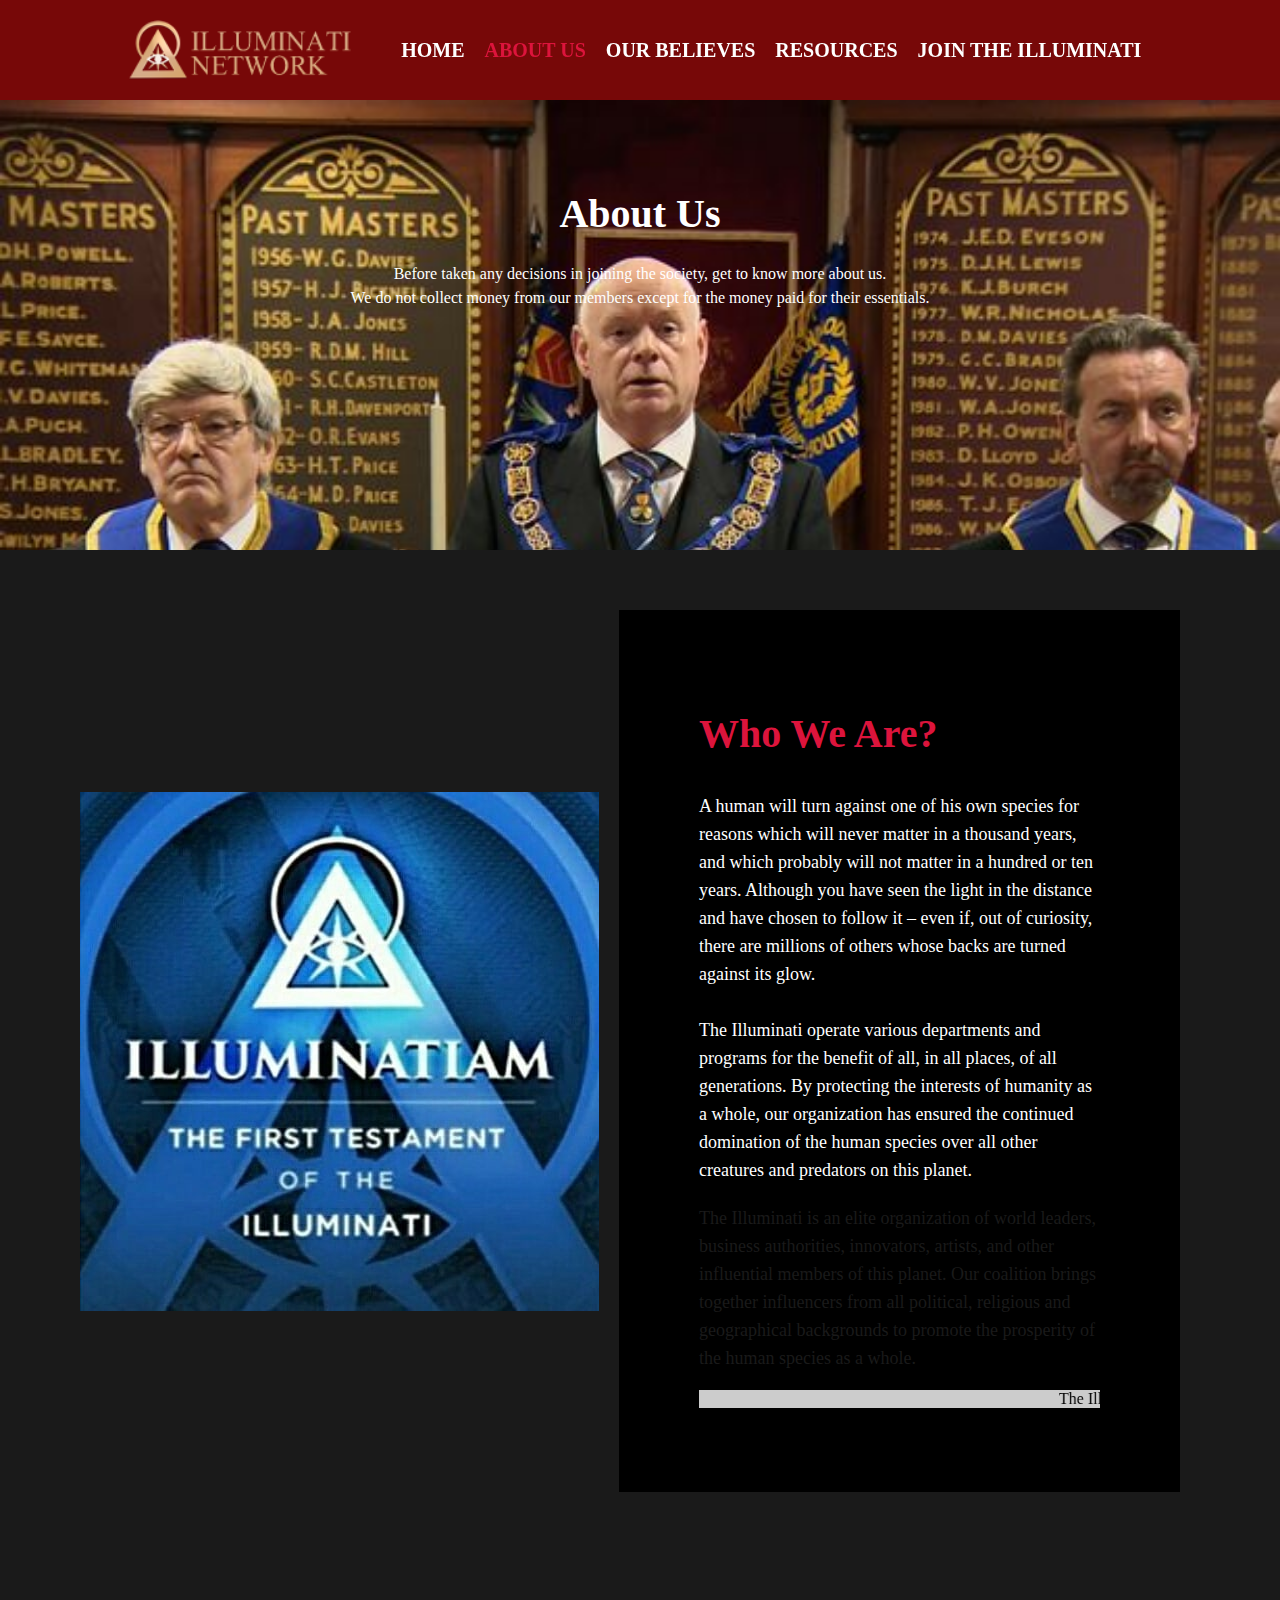
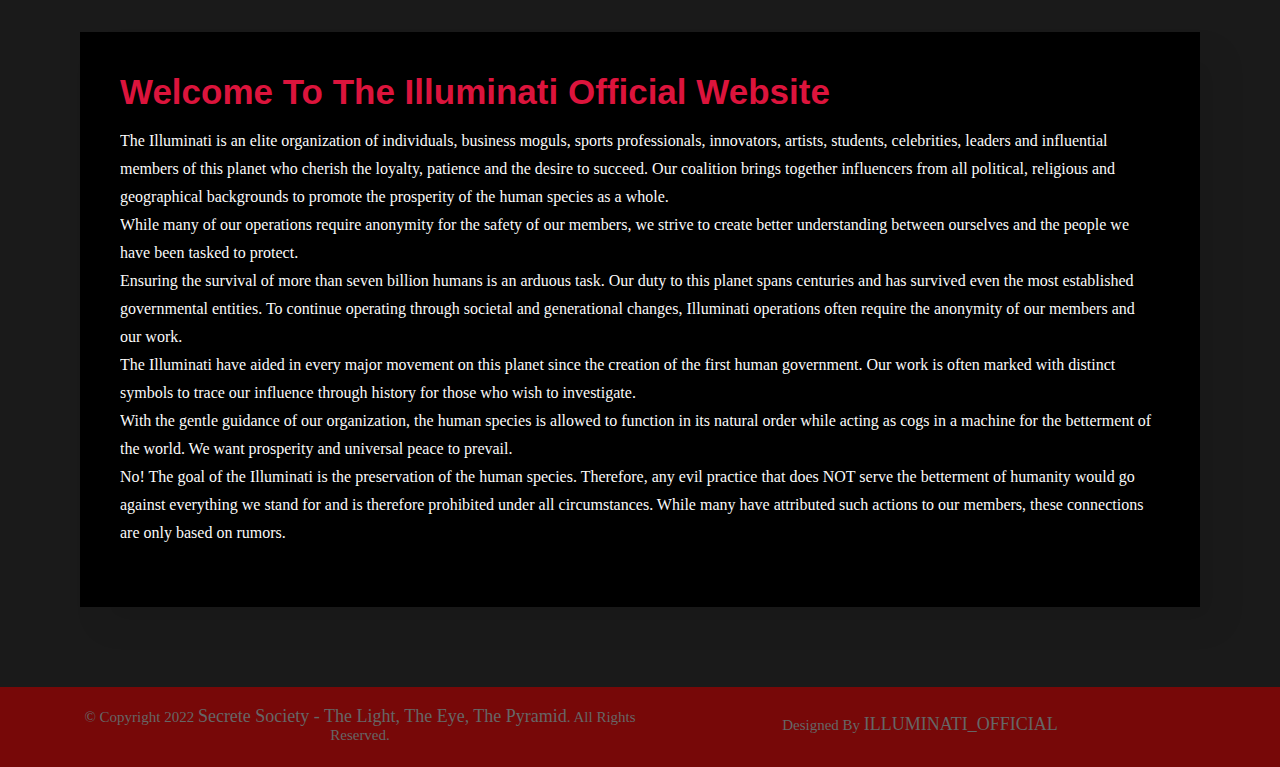
<file: about.html>
<!DOCTYPE html>
<html lang="en">
<head>
  <meta charset="UTF-8">
  <meta http-equiv="X-UA-Compatible" content="IE=edge">
  <meta name="viewport" content="width=device-width, initial-scale=1.0">
  <title>Illuminati</title>
  <link rel="stylesheet" href="https://cdnjs.cloudflare.com/ajax/libs/font-awesome/5.15.4/css/all.min.css">
  <link rel="stylesheet" href="https://pro.fontawesome.com/releases/v5.10.0/css/all.css"/>
  <link rel="stylesheet" href="styles/style.css">
  <link rel="icon" href="img/banner/small-banner/logo.png">
</head>
<body>
  <!--header starts-->
  <section id="header">
    <a href="#"><img src="img/logo/logo (2).png" class="logo" alt=""></a>
  
    <div class="links">
      <ul id="navbar">
        <li><a href="index.html">Home</a></li>
        <li><a class="active" href="about.html">About Us</a></li>
        <li><a href="believes.html">Our Believes</a></li>
        <li><a href="resources.html">Resources</a></li>
        <!--<li><a class="active" href="contact.html">Contact</a></li>-->
        <li><a href="join.html">Join the illuminati</a></li>
        <a href="#" id="close"><i class="fas fa-times"></i></a>
      </ul>
    </div>
    <div id="mobile">
      <i id="bar" class="fas fa-bars"></i>
    </div>
  </section>
  <!--header ends-->

  <!--health starts-->
  <section id="banner4" style="background-image: url(/img/img.jpg);">
    <h1>About Us</h1>
    <p>
      Before taken any decisions in joining the society, get to know more about us. 
      <br> 
      We do not collect money from our members except for the money paid for their essentials.
    </p>
  </section>
  <!--health ends-->

  <!--about-head starts-->
  <section id="about-head" class="section-p1">
    <img src="img/banner/small-banner/banner (12).jpeg" alt="">
    <div class="info">
      <h1>who we are?</h1>
      <p>
        A human will turn against one of his own species for reasons which will never matter 
        in a thousand years, and which probably will not matter in a hundred or ten years. 
        Although you have seen the light in the 
        distance and have chosen to follow it – even if, out of curiosity, there are 
        millions of others whose backs are turned against its glow.
        <br>
        <br>
        The Illuminati operate various departments and programs for the benefit of all, in all places, 
        of all generations. By protecting the interests of humanity as a whole, our organization has 
        ensured the continued domination of the human species over all other creatures and predators on this planet.
      </p>

      <abbr title="" class="text">
        The Illuminati is an elite organization of world leaders, business authorities, 
        innovators, artists, and other influential members of this planet. Our coalition brings 
        together influencers from all political, 
        religious and geographical backgrounds to promote the prosperity of the human species as a whole.
      </abbr>

      <br><br>

      <marquee bgcolor="#ccc" loop="-1" scrollamount="5" width="100%">
        The Illuminati is an elite organization of world leaders, business authorities, 
        innovators, artists, and other influential members of this planet. Our coalition brings 
        together influencers from all political, 
        religious and geographical backgrounds to promote the prosperity of the human species as a whole.
      </marquee>
    </div>
  </section>
  <!--about-head ends-->

  <!--about starts-->
  <section id="about">
    <div class="info">
      <h1>Welcome To The Illuminati Official Website</h1>
      <p>
        The Illuminati is an elite organization of individuals, business moguls, sports professionals, innovators, artists, students, celebrities, leaders and influential members of this planet who cherish the loyalty, patience and the desire to succeed. Our coalition brings together influencers from all political, religious and geographical backgrounds to promote the prosperity of the human species as a whole.
        <br>
        While many of our operations require anonymity for the safety of our members, we strive to create better understanding between ourselves and the people we have been tasked to protect.
        <br>
        Ensuring the survival of more than seven billion humans is an arduous task. Our duty to this planet spans centuries and has survived even the most established governmental entities. To continue operating through societal and generational changes, Illuminati operations often require the anonymity of our members and our work.
        <br>
        The Illuminati have aided in every major movement on this planet since the creation of the first human government. Our work is often marked with distinct symbols to trace our influence through history for those who wish to investigate.
        <br>
        With the gentle guidance of our organization, the human species is allowed to function in its natural order while acting as cogs in a machine for the betterment of the world. We want prosperity and universal peace to prevail.
        <br>
        No! The goal of the Illuminati is the preservation of the human species. Therefore, any evil practice that does NOT serve the betterment of humanity would go against everything we stand for and is therefore prohibited under all circumstances. While many have attributed such actions to our members, these connections are only based on rumors.
      </p>
    </div>
  </section>
  <!--about ends-->

  <!--footer starts-->
  <footer class="section-p1"></footer>
  <!--fooetr ends-->
  
  <!-- script code links starts -->
  <script src="scripts/script.js"></script>
  <script src="scripts/footer.js"></script>
  <!-- script code links ends -->
</body>
</html>
</file>
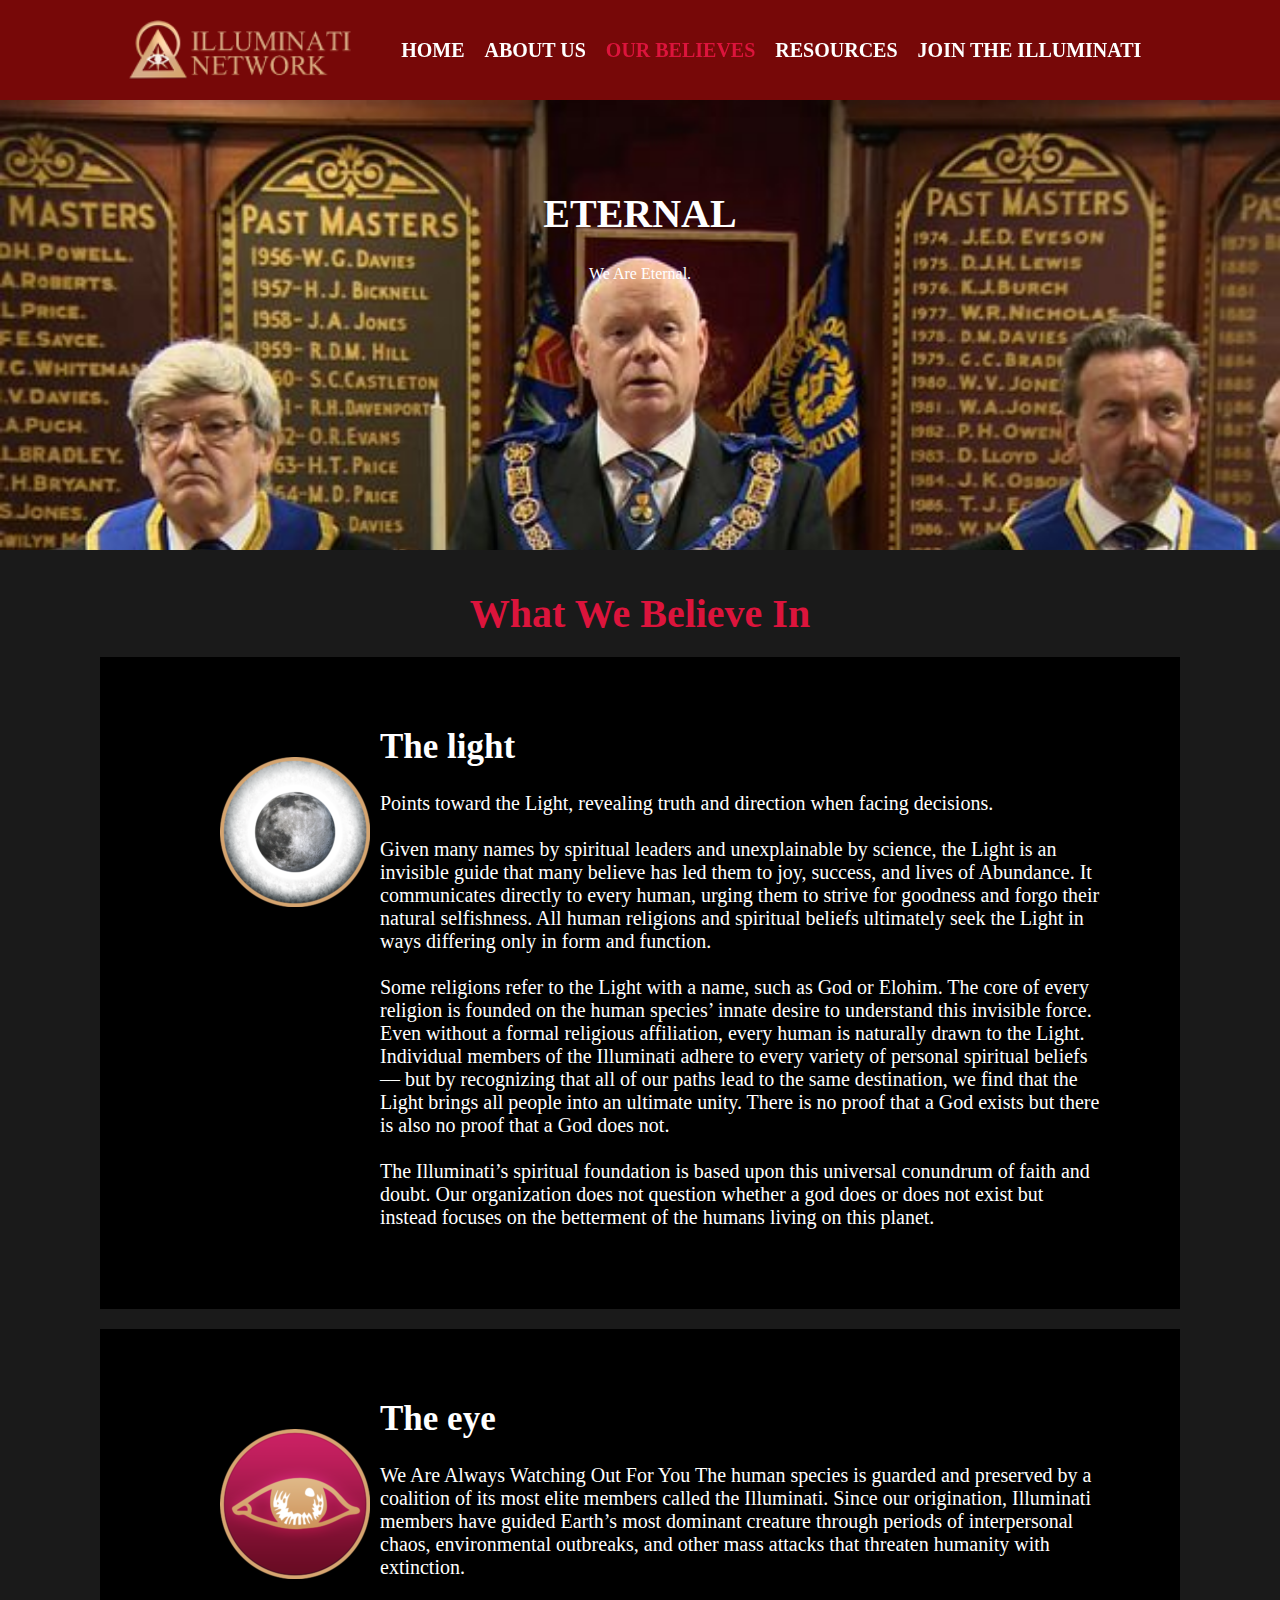
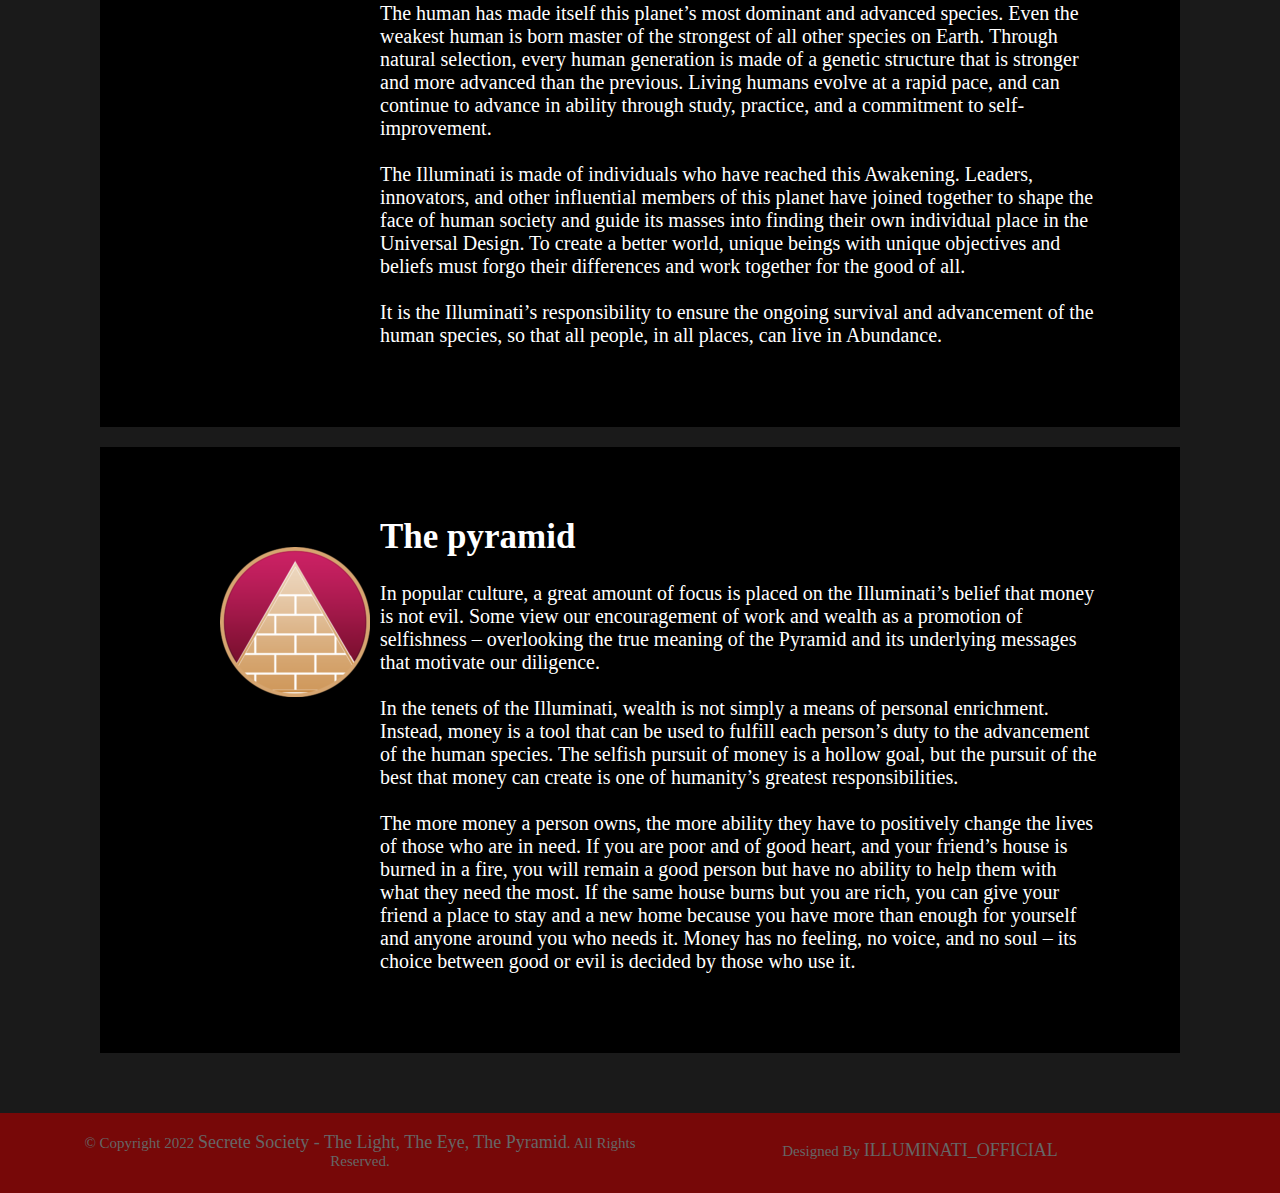
<file: believes.html>
<!DOCTYPE html>
<html lang="en">
<head>
  <meta charset="UTF-8">
  <meta http-equiv="X-UA-Compatible" content="IE=edge">
  <meta name="viewport" content="width=device-width, initial-scale=1.0">
  <title>Illuminati</title>
  <link rel="stylesheet" href="https://cdnjs.cloudflare.com/ajax/libs/font-awesome/5.15.4/css/all.min.css">
  <link rel="stylesheet" href="https://pro.fontawesome.com/releases/v5.10.0/css/all.css"/>
  <link rel="stylesheet" href="styles/style.css">
  <link rel="icon" href="img/banner/small-banner/logo.png">
</head>
<body>
  <!--header starts-->
  <section id="header">
    <a href="#"><img src="img/logo/logo (2).png" class="logo" alt=""></a>

    <div class="links">
      <ul id="navbar">
        <li><a href="index.html">Home</a></li>
        <li><a href="about.html">About Us</a></li>
        <li><a class="active" href="believes.html">Our Believes</a></li>
        <li><a href="resources.html">Resources</a></li>
        <!--<li><a class="active" href="contact.html">Contact</a></li>-->
        <li><a href="join.html">Join the illuminati</a></li>
        <a href="#" id="close"><i class="fas fa-times"></i></a>
      </ul>
    </div>
    <div id="mobile">
      <i id="bar" class="fas fa-bars"></i>
    </div>
  </section>
  <!--header ends-->

  <!--banner starts-->
  <section id="banner4" class="eternal" style="background-image: url(/img/img.jpg);">
    <h1>ETERNAL</h1>
    <p>
      We Are Eternal.
    </p>
  </section>
  <!--banner ends-->
  
  <!--believes starts-->
  <section class="believes">
    <h1>What we believe in</h1>
    <div class="the-light sector">
      <div class="icon"><img src="img/Icon/light.png" alt=""></div>
      <div class="des">
        <h3>The light</h3>
        <p>
          Points toward the Light, revealing truth and direction when facing decisions.
          <br>
          <br>
          Given many names by spiritual leaders and unexplainable by science, 
          the Light is an invisible guide that many believe has led them to joy, success, 
          and lives of Abundance. It communicates directly to every human, urging them to strive 
          for goodness and forgo their natural selfishness.
          All human religions and spiritual beliefs ultimately seek the 
          Light in ways differing only in form and function.
          <br>
          <br>
          Some religions refer to the Light with a name, such as God or Elohim. 
          The core of every religion is founded on the human species’ innate desire to 
          understand this invisible force. Even without a formal religious affiliation, 
          every human is naturally drawn to the Light. Individual members of the Illuminati 
          adhere to every variety of personal spiritual beliefs –– but by recognizing that all of 
          our paths lead to the same destination, we find that the Light brings all people into an ultimate unity.
          There is no proof that a God exists but there is also no proof that a God does not.
          <br>
          <br>
          The Illuminati’s spiritual foundation is based upon this universal conundrum of 
          faith and doubt. Our organization does not question whether a god does or does not 
          exist but instead focuses on the betterment of the humans living on this planet.
        </p>
      </div>
    </div>
    <div class="the-eye sector">
      <div class="icon"><img src="img/Icon/eye.png" alt=""></div>
      <div class="des">
        <h3>The eye</h3>
        <p>
          We Are Always Watching Out For You
          The human species is guarded and preserved by a coalition of its most elite members called the Illuminati.
          Since our origination, Illuminati members have guided Earth’s most dominant 
          creature through periods of interpersonal chaos, environmental outbreaks, and 
          other mass attacks that threaten humanity with extinction.
          <br>
          <br>
          The human has made itself this planet’s most dominant and advanced species. Even 
          the weakest human is born master of the strongest of all other species on Earth. Through 
          natural selection, every human generation is made of a genetic structure that is stronger and 
          more advanced than the previous.
          Living humans evolve at a rapid pace, and can continue to advance in ability through 
          study, practice, and a commitment to self-improvement.
          <br>
          <br>
          The Illuminati is made of individuals who have reached this Awakening. Leaders, 
          innovators, and other influential members of this planet have joined together to shape 
          the face of human society and guide its masses into finding their own individual place in the Universal Design.
          To create a better world, unique beings with unique objectives and beliefs must forgo 
          their differences and work together for the good of all.
          <br>
          <br>
          It is the Illuminati’s responsibility to ensure the ongoing survival and advancement of 
          the human species, so that all people, in all places, can live in Abundance.
        </p>
      </div>
    </div>
    <div class="the-pyramid sector">
      <div class="icon"><img src="img/Icon/pyramid.png" alt=""></div>
      <div class="des">
        <h3>The pyramid</h3>
        <p>
          In popular culture, a great amount of focus is placed on the Illuminati’s 
          belief that money is not evil. Some view our encouragement of work and wealth as a 
          promotion of selfishness – overlooking the true meaning of the Pyramid and its 
          underlying messages that motivate our diligence.
          <br>
          <br>
          In the tenets of the Illuminati, wealth is not simply a means of personal enrichment. 
          Instead, money is a tool that can be used to fulfill each person’s duty to the advancement 
          of the human species.
          The selfish pursuit of money is a hollow goal, but the pursuit of the best that money 
          can create is one of humanity’s greatest responsibilities.
          <br>
          <br>
          The more money a person owns, the more ability they have to positively change the lives of 
          those who are in need. If you are poor and of good heart, and your friend’s house is burned 
          in a fire, you will remain a good person but have no ability to help them with what they need 
          the most. If the same house burns but you are rich, you can give your friend a place to stay 
          and a new home because you have more than enough for yourself and anyone around you who needs it.
          Money has no feeling, no voice, and no soul – its choice between good or evil is decided by those who use it.
        </p>
      </div>
    </div>
  </section>
  <!--believes end-->
  
  <!--footer starts-->
  <footer class="section-p1"></footer>
  <!--fooetr ends-->
  
  <!-- script code links starts -->
  <script src="scripts/script.js"></script>
  <script src="scripts/footer.js"></script>
  <!-- script code links ends -->
</body>
</html>
</file>
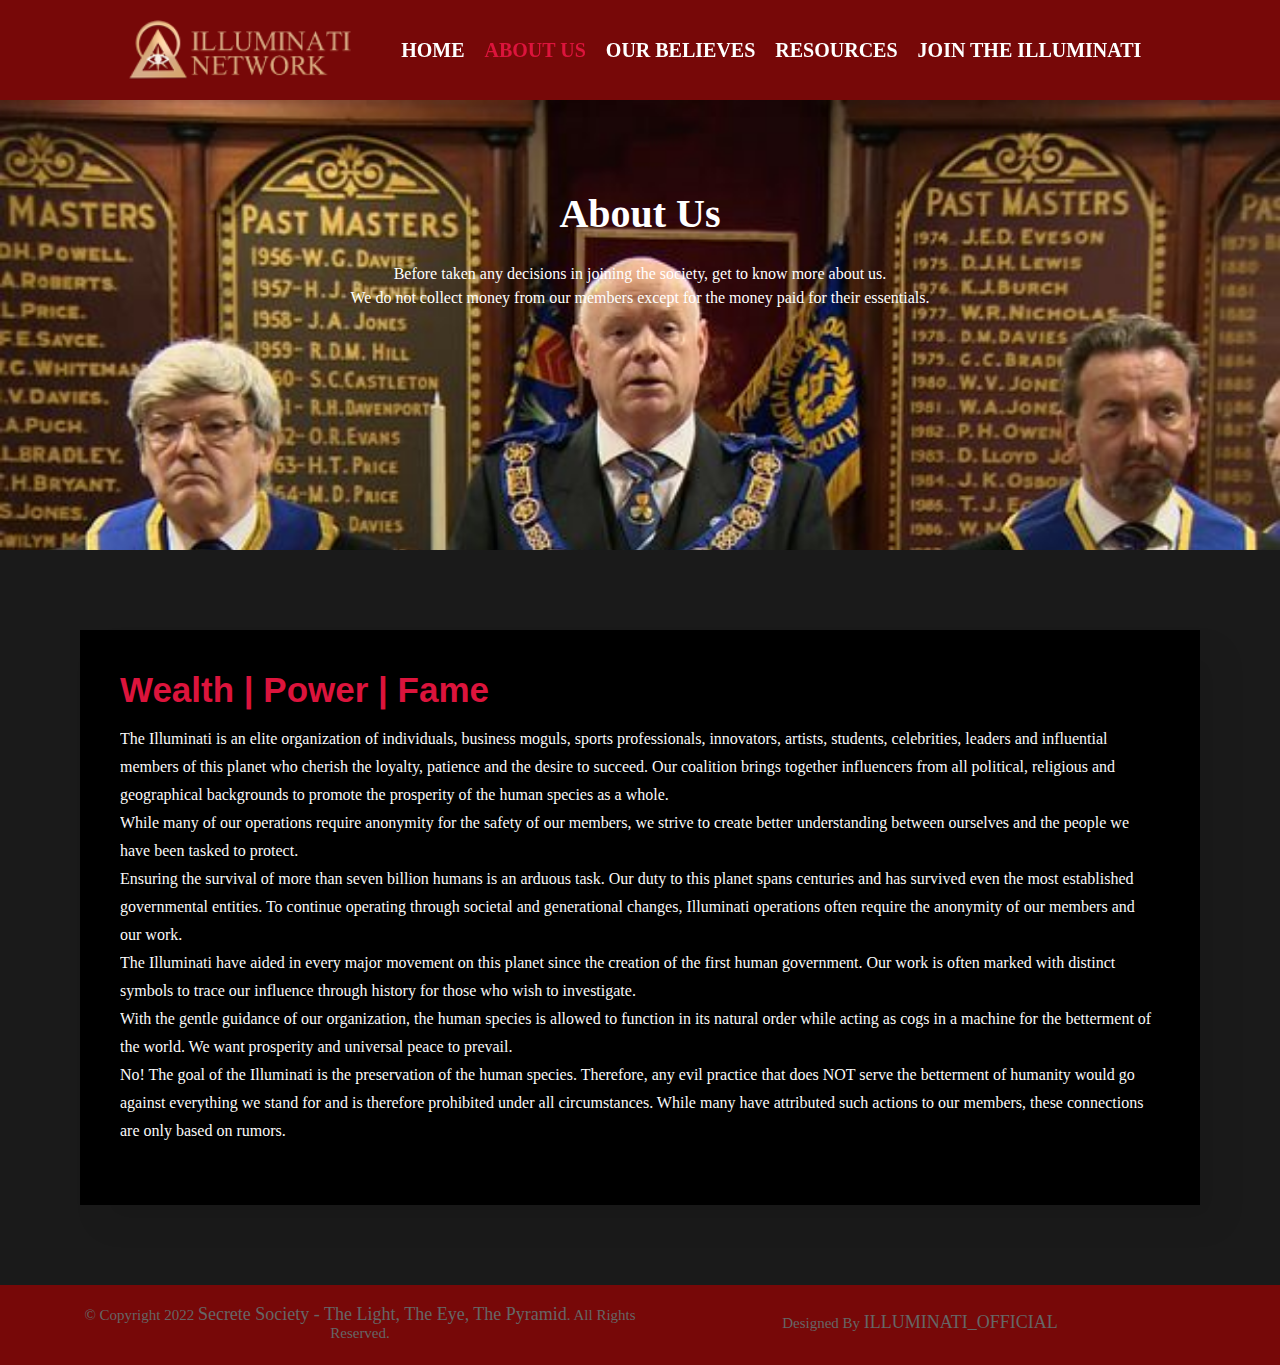
<file: finance.html>
<!DOCTYPE html>
<html lang="en">
<head>
  <meta charset="UTF-8">
  <meta http-equiv="X-UA-Compatible" content="IE=edge">
  <meta name="viewport" content="width=device-width, initial-scale=1.0">
  <title>Illuminati</title>
  <link rel="stylesheet" href="https://cdnjs.cloudflare.com/ajax/libs/font-awesome/5.15.4/css/all.min.css">
  <link rel="stylesheet" href="https://pro.fontawesome.com/releases/v5.10.0/css/all.css"/>
  <link rel="stylesheet" href="styles/style.css">
  <link rel="icon" href="img/banner/small-banner/logo.png">
</head>
<body>
  <!--header starts-->
  <section id="header">
    <a href="#"><img src="img/logo/logo (2).png" class="logo" alt=""></a>
  
    <div class="links">
      <ul id="navbar">
        <li><a href="index.html">Home</a></li>
        <li><a class="active" href="about.html">About Us</a></li>
        <li><a href="believes.html">Our Believes</a></li>
        <li><a href="resources.html">Resources</a></li>
        <!--<li><a class="active" href="contact.html">Contact</a></li>-->
        <li><a href="join.html">Join the illuminati</a></li>
        <a href="#" id="close"><i class="fas fa-times"></i></a>
      </ul>
    </div>
    <div id="mobile">
      <i id="bar" class="fas fa-bars"></i>
    </div>
  </section>
  <!--header ends-->

  <!--health starts-->
  <section id="banner4" style="background-image: url(/img/img.jpg);">
    <h1>About Us</h1>
    <p>
      Before taken any decisions in joining the society, get to know more about us. 
      <br> 
      We do not collect money from our members except for the money paid for their essentials.
    </p>
  </section>
  <!--health ends-->

  <!--finance starts-->
  <section id="about">
    <div class="info">
      <h1>Wealth | Power | Fame</h1>
      <p>
        The Illuminati is an elite organization of individuals, business moguls, sports professionals, innovators, artists, students, celebrities, leaders and influential members of this planet who cherish the loyalty, patience and the desire to succeed. Our coalition brings together influencers from all political, religious and geographical backgrounds to promote the prosperity of the human species as a whole.
        <br>
        While many of our operations require anonymity for the safety of our members, we strive to create better understanding between ourselves and the people we have been tasked to protect.
        <br>
        Ensuring the survival of more than seven billion humans is an arduous task. Our duty to this planet spans centuries and has survived even the most established governmental entities. To continue operating through societal and generational changes, Illuminati operations often require the anonymity of our members and our work.
        <br>
        The Illuminati have aided in every major movement on this planet since the creation of the first human government. Our work is often marked with distinct symbols to trace our influence through history for those who wish to investigate.
        <br>
        With the gentle guidance of our organization, the human species is allowed to function in its natural order while acting as cogs in a machine for the betterment of the world. We want prosperity and universal peace to prevail.
        <br>
        No! The goal of the Illuminati is the preservation of the human species. Therefore, any evil practice that does NOT serve the betterment of humanity would go against everything we stand for and is therefore prohibited under all circumstances. While many have attributed such actions to our members, these connections are only based on rumors.
      </p>
    </div>
  </section>
  <!--finance ends-->

  <!--footer starts-->
  <footer class="section-p1"></footer>
  <!--fooetr ends-->
  
  <!-- script code links starts -->
  <script src="scripts/script.js"></script>
  <script src="scripts/footer.js"></script>
  <!-- script code links ends -->
</body>
</html>
</file>
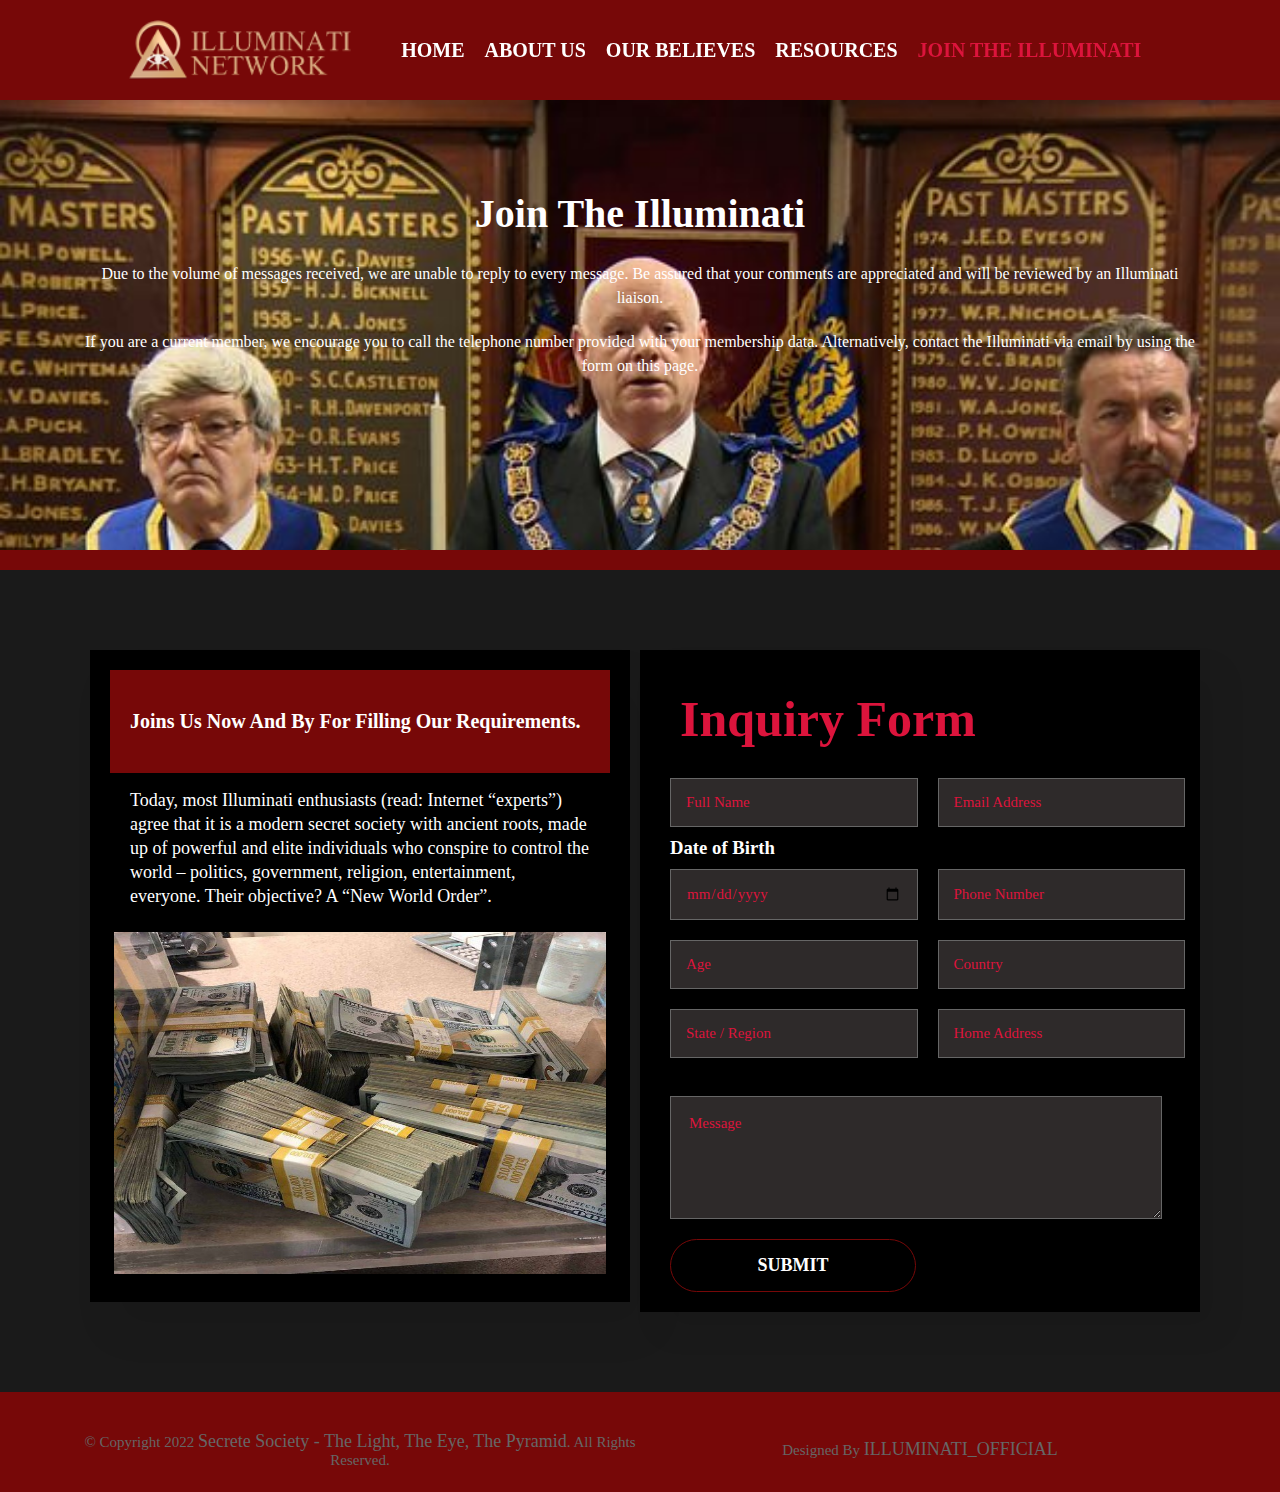
<file: join.html>
<!DOCTYPE html>
<html lang="en">
<head>
  <meta charset="UTF-8">
  <meta http-equiv="X-UA-Compatible" content="IE=edge">
  <meta name="viewport" content="width=device-width, initial-scale=1.0">
  <title>Illuminati</title>
  <link rel="stylesheet" href="https://cdnjs.cloudflare.com/ajax/libs/font-awesome/5.15.4/css/all.min.css">
  <link rel="stylesheet" href="https://pro.fontawesome.com/releases/v5.10.0/css/all.css"/>
  <link rel="stylesheet" href="styles/style.css">
  <link rel="icon" href="img/banner/small-banner/logo.png">
</head>
<body>
  <!--header starts-->
  <section id="header">
    <a href="#"><img src="img/logo/logo (2).png" class="logo" alt=""></a>

    <div class="links">
      <ul id="navbar">
        <li><a href="index.html">Home</a></li>
        <li><a href="about.html">About Us</a></li>
        <li><a href="believes.html">Our Believes</a></li>
        <li><a href="resources.html">Resources</a></li>
        <!--<li><a class="active" href="contact.html">Contact</a></li>-->
        <li><a class="active" href="join.html">Join the illuminati</a></li>
        <a href="#" id="close"><i class="fas fa-times"></i></a>
      </ul>
    </div>
    <div id="mobile">
      <i id="bar" class="fas fa-bars"></i>
    </div>
  </section>
  <!--header ends-->

  <!--banner starts-->
  <section id="banner4" style="background-image: url(/img/img.jpg);">
    <h1>Join The Illuminati</h1>
    <p>
      Due to the volume of messages received, we are unable to reply to every message. 
      Be assured that your comments are appreciated and will be reviewed by an Illuminati liaison. 
    </p>
    <p>
      If you are a current member, we encourage you to call the telephone number provided with your membership data. 
      Alternatively, contact the Illuminati via email by using the form on this page.
    </p>
  </section>
  <!--banner ends-->

  <!--contact starts-->
  <section id="contact" style="background: #1a1a1a;">
    <div class="contact-info">
      <h1>
        Joins Us Now And By For Filling Our Requirements.
      </h1>
      <p>
        Today, most Illuminati enthusiasts (read: Internet “experts”) agree that it is a modern 
        secret society with ancient roots, made up of powerful and elite individuals who conspire 
        to control the world – politics, 
        government, religion, entertainment, everyone. Their objective? A “New World Order”.
      </p>
      <img src="img/banner/small-banner/banner (15).jpeg" alt="">
    </div>
    <div class="form">
       <form action="https://submit-form.com/LF4nwTc5" method="post">
        <h1>Inquiry Form</h1>
        <div class="info">
          <input type="text" placeholder="Full Name" required name="name">
          <input type="email" placeholder="Email Address" required name="email">
        </div>
        <h3>Date of Birth</h3>
        <div class="info">
          <input type="date" name="date" id="" placeholder="Date of Birth">
          <input type="number" placeholder="Phone Number" required name="number1">
        </div>
        <div class="info">
          <input type="number" placeholder="Age" required name="number2">
          <input type="text" placeholder="Country" required name="country">
        </div>
        <div class="info">
          <input type="text" placeholder="State / Region" required name="state"> 
          <input type="address" name="address" id="" placeholder="Home Address">
        </div>
        <br>
        <textarea name="message" id="message" cols="30" rows="5" width="100%" placeholder="Message"></textarea>
        <button type="submit" class="btn">SUBMIT</button>
       </form>
    </div>
  </section>
  <!--contact ends-->

  <!--footer starts-->
  <footer class="section-p1"></footer>
  <!--fooetr ends-->
  
  <!-- script code links starts -->
  <script src="scripts/script.js"></script>
  <script src="scripts/footer.js"></script>
  <!-- script code links ends -->
</body>
</html>
</file>
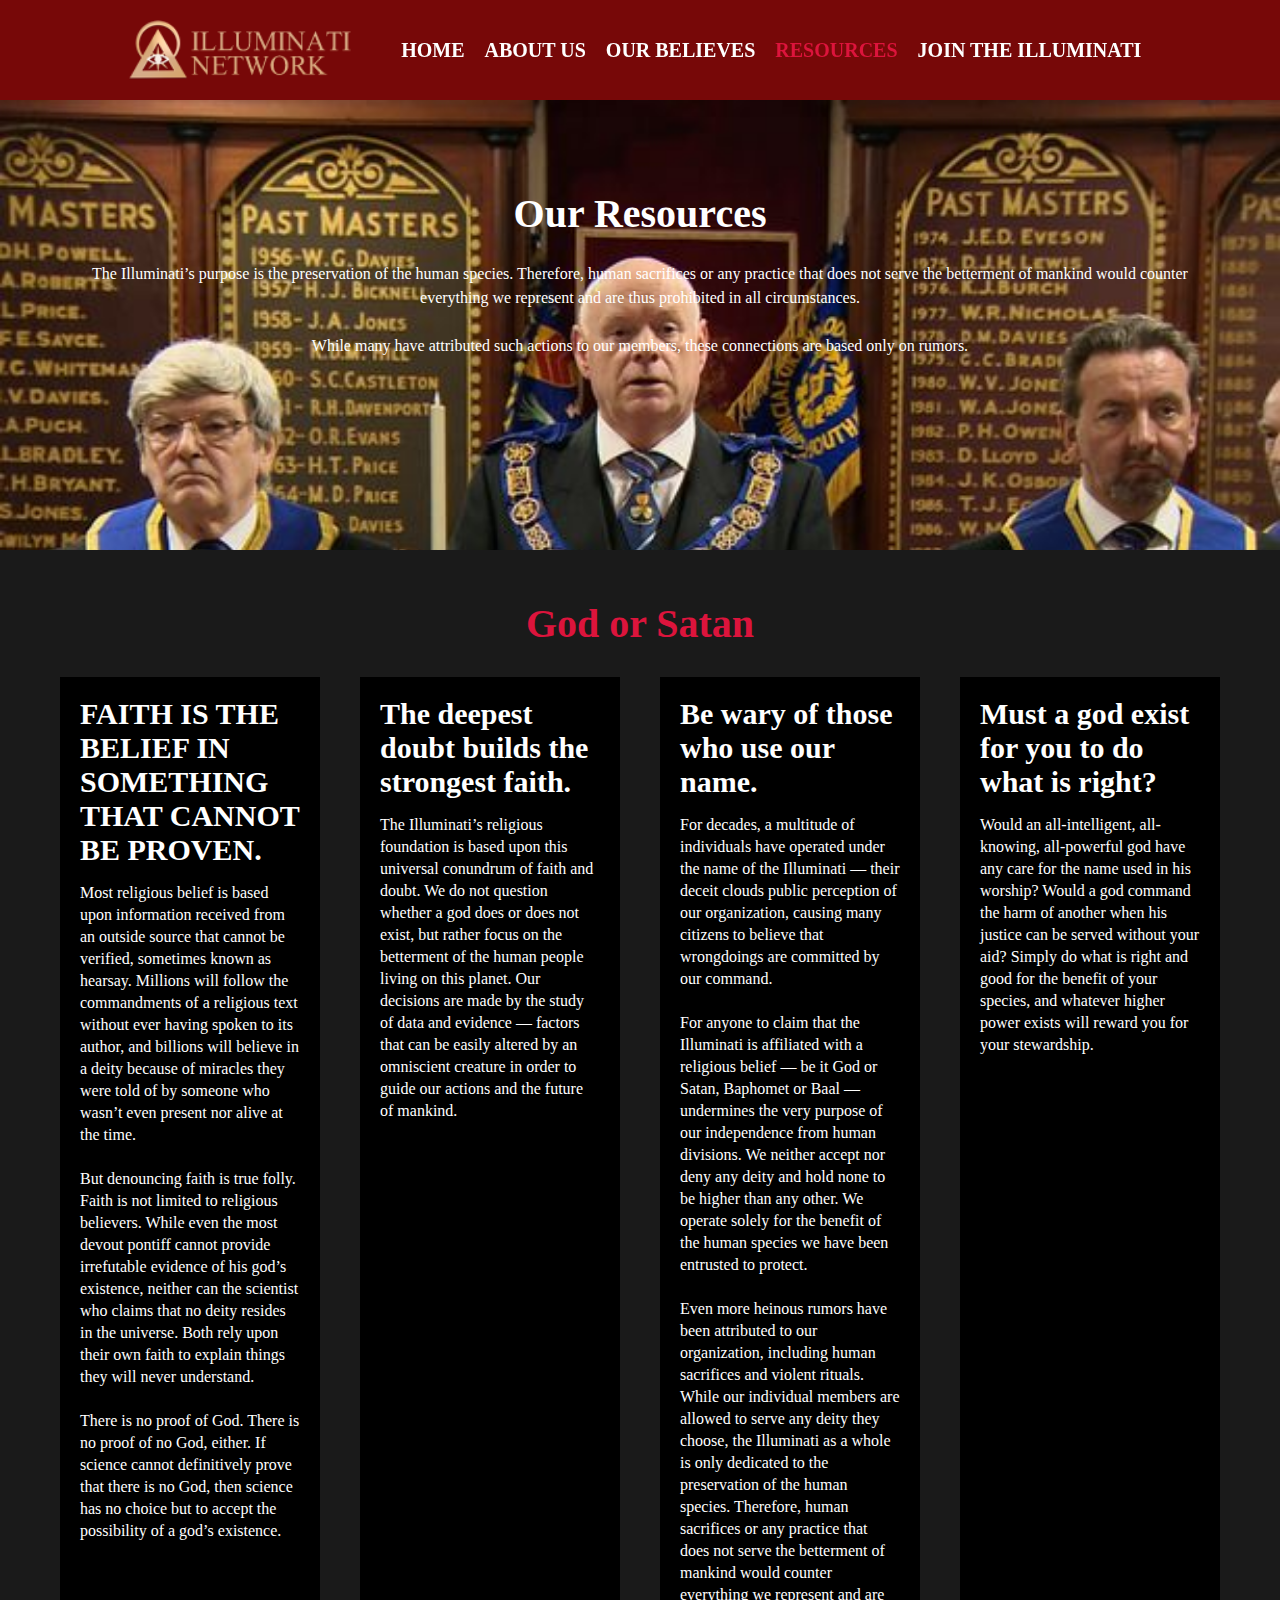
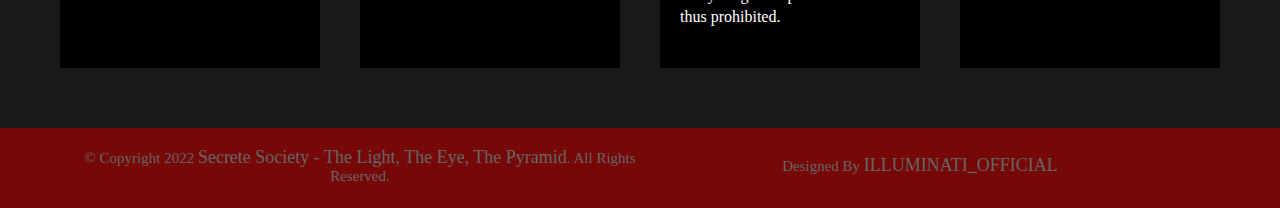
<file: resources.html>
<!DOCTYPE html>
<html lang="en">
<head>
  <meta charset="UTF-8">
  <meta http-equiv="X-UA-Compatible" content="IE=edge">
  <meta name="viewport" content="width=device-width, initial-scale=1.0">
  <title>Illuminati</title>
  <link rel="stylesheet" href="https://cdnjs.cloudflare.com/ajax/libs/font-awesome/5.15.4/css/all.min.css">
  <link rel="stylesheet" href="https://pro.fontawesome.com/releases/v5.10.0/css/all.css"/>
  <link rel="stylesheet" href="styles/style.css">
  <link rel="icon" href="img/banner/small-banner/logo.png">
</head>
<body>
  <!--header starts-->
  <section id="header">
    <a href="#"><img src="img/logo/logo (2).png" class="logo" alt=""></a>

    <div class="links">
      <ul id="navbar">
        <li><a href="index.html">Home</a></li>
        <li><a href="about.html">About Us</a></li>
        <li><a href="believes.html">Our Believes</a></li>
        <li><a class="active" href="resources.html">Resources</a></li>
        <!--<li><a class="active" href="contact.html">Contact</a></li>-->
        <li><a href="join.html">Join the illuminati</a></li>
        <a href="#" id="close"><i class="fas fa-times"></i></a>
      </ul>
    </div>
    <div id="mobile">
      <i id="bar" class="fas fa-bars"></i>
    </div>
  </section>
  <!--header ends-->

  <!--banner starts-->
  <section id="banner4" style="background-image: url(/img/img.jpg);">
    <h1>Our Resources</h1>
    <p>
      The Illuminati’s purpose is the preservation of the human species. 
      Therefore, human sacrifices or any practice that does not serve the betterment of mankind would 
      counter everything we represent and are thus prohibited in all circumstances.
      <br>
      <br>
      While many have attributed such actions to our members, these connections are based only on rumors. 
    </p>
  </section>
  <!--banner ends-->

  <!--resources starts-->
  <section class="resources">
    <h1>God or Satan</h1>
    <div class="resource">
      <div class="info">
        <h3>FAITH IS THE BELIEF IN SOMETHING THAT CANNOT BE PROVEN.</h3>
        <p>
          Most religious belief is based upon information received from an outside source that cannot be verified, 
          sometimes known as hearsay. Millions will follow the commandments of a religious text without ever having 
          spoken to its author, and billions will believe in a deity because of miracles they were told of by 
          someone who wasn’t even present nor alive at the time.
          <br>
          <br>
          But denouncing faith is true folly. Faith is not limited to religious believers. 
          While even the most devout pontiff cannot provide irrefutable evidence of his god’s existence, 
          neither can the scientist who claims that no deity resides in the universe. Both rely upon their 
          own faith to explain things they will never understand.
          <br>
          <br>
          There is no proof of God. There is no proof of no God, either. If science cannot definitively prove 
          that there is no God, then science has no choice but to accept the possibility of a god’s existence.
        </p>
      </div>
      <div class="info">
        <h3>The deepest doubt builds the strongest faith.</h3>
        <p>
          The Illuminati’s religious foundation is based upon this universal conundrum of faith and doubt. 
          We do not question whether a god does or does not exist, but rather focus on the betterment of the 
          human people living on this planet. Our decisions are made by the study of data and evidence — factors 
          that can be easily altered by an 
          omniscient creature in order to guide our actions and the future of mankind.
        </p>
      </div>
      <div class="info">
        <h3>Be wary of those who use our name.</h3>
        <p>
          For decades, a multitude of individuals have operated under the name of the Illuminati — their 
          deceit clouds public perception of our organization, causing many citizens to believe that wrongdoings 
          are committed by our command.
          <br>
          <br>
          For anyone to claim that the Illuminati is affiliated with a religious belief — be it God or Satan, 
          Baphomet or Baal — undermines the very purpose of our independence from human divisions. We neither 
          accept nor deny any deity and hold none to be higher than any other. We operate solely for the benefit 
          of the human species we have been entrusted to protect.
          <br>
          <br>
          Even more heinous rumors have been attributed to our organization, including human sacrifices and violent rituals. While our individual members are allowed to serve any deity they choose, the Illuminati as a whole is only dedicated to the preservation of the human species. Therefore, human sacrifices or any practice that does not serve the betterment of mankind would counter everything we represent and are thus prohibited.
        </p>
      </div>
      <div class="info">
        <h3>Must a god exist for you to do what is right?</h3>
        <p>
          Would an all-intelligent, all-knowing, all-powerful god have any care for the name used in his worship? 
          Would a god command the harm of another when his justice can be served without your aid? Simply do what is 
          right and good for the benefit of your species, and whatever higher power exists will reward you for your 
          stewardship.
        </p>
      </div>
    </div>
  </section>
  <!--resources ends-->
  
  <!--footer starts-->
  <footer class="section-p1"></footer>
  <!--fooetr ends-->
  
  <!-- script code links starts -->
  <script src="scripts/script.js"></script>
  <script src="scripts/footer.js"></script>
  <!-- script code links ends -->
</body>
</html>
</file>
<file: styles/style.css>
@import url('http://fonts.googleapis.com/css2?family=Spartan:wght@100;200;300;400;500;600;700;800;900&display=swap');
@import url(header.css);
@import url(footer.css);
@import url(about.css);
@import url(contact.css);
@import url(believes.css);
@import url(resources.css);
@import url(join.css);
/* core styles starts */
*{
  margin: 0;
  padding: 0;
  box-sizing: border-box;
  font-family: 'Times New Roman', Times, serif;
}
p{
  margin: 15px 0 20px 0;
}
.section-p1{
  padding: 40px 80px;
}
.section-p2{
  padding: 20px 40px;
}
.section-m1{
  margin: 40px 0;
}
button.normal{
  font-size: 14px;
  font-weight: 600;
  padding: 15px 30px;
  color: #000;
  background-color: #fff;
  border-radius: 4px;
  cursor: pointer;
  border: none;
  outline: none;
  transition: 0.2s;
}
button.white{
  font-size: 13px;
  font-weight: 600;
  padding: 11px 18px;
  color: #fff;
  background-color: transparent;
  cursor: pointer;
  border: 1px solid #fff;
  outline: none;
  transition: 0.2s;
}
html{
  background: #770808;
}
body{
  width: 100%;
  
}
section{
  width: 100%;
}
/* core styles ends */

/* home styles starts*/
#hero{
  height: 80vh;
  width: 100%;
  background-size: cover;
  background-position: top 25% right 0;
  padding: 0 80px;
  display: flex;
  flex-direction: column;
  align-items: center;
  justify-content: center;
  animation: change 25s infinite;
}
#hero p{
  color: #fff;
}
#hero .p-1{
  font-size: 15px;
}
#hero .p-2,
#hero .p-3{
  font-size: 20px;
}
#hero h1{
  color: #fff;
  font-size: 2empx;
  font-family: 'Times New Roman', Times, serif;
}
#hero .home-b{
  display: flex; 
  flex-direction: row;
}
#hero button{
  background-color:#770808;
  color: #fff;
  border: 0;
  height: 45px;
  border-radius: 0px;
  padding: 10px 30px 10px 25px;
  background-repeat: no-repeat;
  cursor: pointer;
  font-weight: 700;
  font-size: 16px;
  transition:.5s ease-in-out;
}
#hero button:hover{
  background: linear-gradient( #770808, crimson, red);
  color: #000;
  letter-spacing: 2px;
  transition:.5s ease-in-out;
}
/* home styles ends */

/* feature styles starts */
#feature{
  background-image: url(/img/banner/small-banner/banner\ \(14\).jpeg);
  margin-top: 20px; padding-top: 0; margin-left: 25px;
  width: 96%;
  height: 100%;
}
#feature .box{
  width: 100%;
  height: 100%;
  margin: 10px;
}
#feature .box.box-2 .head{
  color: crimson;
  font-size: 2em;
  padding-bottom: 10px;
  font-weight: 400;
}
#feature .box.box-1{
  width: 55%;
  background-color: #131212;
  padding: 40px;
}
#feature .box.box-1 h1{
  color: crimson;
  font-size: 3em;
  font-family: 'Times New Roman', Times, serif;
  font-weight: 400;
}
#feature .box-1 .pp,
#feature .box-1 .pp2{
  font-size: 18px;
  line-height: 29px;
}
#feature .box-1 .pp{
  color: #fff;
  font-weight: 600;
}
#feature .box-1 .pp2{
  font-size: 15px;
  color: #fff;
  font-weight: 600;
}
#feature .box-1 .pp3{
  font-size: 15px;
  color: #fff;
  font-weight: bolder;
}
#feature .box-1 .pp3 span a{
  font-size: 15px;
  text-decoration: none;
  color: crimson;
}
#feature .box.box-2{
  width: 40%;
  background-color: #131212;
  padding: 20px;
}
#feature .box.box-2 img{
  width:100%;
  transition: .5s ease;
}
#feature .box.box-2 img:hover{
  padding: 20px;
}
#feature .box-2 .pp{
  font-size: 16px;
  color: #fff;
  line-height: 25px;
}
#feature .box-2 .pp2{
  font-size: 16px;
  color: #fff;
  line-height: 25px;
}
#feature .box-2 .pp3{
  font-size: 16px;
  color: #fff;
  line-height: 25px;
  font-weight: bolder;
}
#feature .box-2 .pp3 a{
  font-size: 16px;
  text-decoration: none;
  color: crimson;
}
#feature{
  display: flex;
  align-items: center;
  justify-content: space-between;
  
}
#feature .box.box-3{
  width: 60%;
  height: auto;
  background: #131212;
  padding: 20px;
}
#feature .box-3 h1{
  color: crimson;
  font-weight: bolder;
  font-size: 40px;
  line-height: 40px;
  padding-top: 0;
  margin-top: 0;
}
#feature .box-3 .pp{
  color: #fff;
  font-weight: 600;
  font-size: 18px;
  line-height: 29px;
  padding: 20px;
}
#feature .box-3 .pp a{
  color: crimson;
  font-size: 25px;
  line-height: 29px;
  padding: 20px;
}
/* feature styles ends */

/* banner styles starts */
#banner{
  display: flex;
  flex-direction: column;
  justify-content: center;
  align-items: center;
  text-align: start;
  background: #000;
  width: 100%;
  padding: 40px;
  background-size: cover;
  background-position: center;
}
#banner .info{
  background: #080827;
  padding: 40px;
  width: 90%;
}
#banner .info h1{
  color: #fff;
  font-size: 25px;
  line-height: 40px;
}
#banner .info p{
  color: #fff;
  font-size: 18px;
  line-height: 30px;
  padding: 10px 0;
}
#banner h2 span{
  color: #ef3636;
  font-weight: 800;
}
#banner button:hover{
  background: #770808;
  color: #fff;
}
#banner3{
  background: linear-gradient(45deg, #770808 20%, #b30628 20% 50%, #d31010 50% 80%, #000 80%);
  display: flex;
  align-items: center;
  justify-content: space-between;
  flex-wrap: wrap;
  padding: 10px 80px 20px 80px;
}
#banner3 .head{
  justify-content: center; 
  align-items: center; 
  text-align: center;
}
#banner3 h1{
  color: #fff;
  font-size: 45px;
  line-height: 50px;
}
#banner3 p{
  color: #fff;
  font-size: 18px;
  font-weight: bolder;
  line-height: 25px;
  padding-bottom: 10px;
}
#banner3 .banner-box{
  display: flex;
  flex-direction: column;
  justify-content: center;
  align-items: flex-start;
  width: 20%;
  min-width: 32%;
  height: 50vh;
  color: #000;
  background-color: #001;
  background-size: cover;
  background-position: center;
  padding: 20px;
  margin-bottom: 0;
  box-shadow: 20px 20px 30px rgba(0, 0, 0, 0.06);
}
#banner3 .banner-box img{
  width: 100%;
  height: 100%;
  transition: .5s ease;
}
#banner3 .banner-box img:hover{
  padding: 20px;
}
/* banner styles ends */

/* small-info style starts */
#small-info{
  width: 100%;
  height: 94vh;
  background-color: #04043f;
  background: url(/img/img.jpg);
  background-repeat: no-repeat;
  background-size: cover;
}
#small-info h1{
  color: #fff;
  font-size: 30px;
  margin: 10px 0px 0px 5px;
  padding-left: 30px;
  padding-top: 10px;
}
#small-info .alert{
  display: flex;
  justify-content: space-between;
  height: 40vh;
  width: 100%;
  padding: 20px 10px;
  margin-bottom: 80px;
}
#small-info .alert .box{
  width: 33%;
  height: 530px;
  background: #000;
  padding: 20px 20px 5px 20px;
  margin: 10px;
  margin-bottom: 10px;
}
#small-info .alert .box h1{
  font-size: 45px;
  color: #fff;
  font-weight: bolder;
}
#small-info .alert .box p{
  font-size: 20px;
  height: auto;
  color: #fff;
}
#small-info .alert .box img{
  width: 100%;
  height: 60%;
  padding-bottom: 9px;
  transition: .5s ease;
}
#small-info .alert .box img:hover{
  padding: 20px;
}
/* small-info style ends */

/* banner4 section starts*/
#banner4{
  justify-content: center;
  align-items: center;
  text-align: center;
  height: 50vh;
  width: 100%;
  background: #222;
  background-image: url(/img/img.jpg);
  background-repeat: no-repeat;
  background-size: cover;
  padding: 80px;
}
#banner4 h1{
  font-size: 40px;
  color: #fff;
  padding: 10px;
}
#banner4 p{
  font-size: 16px;
  line-height: 24px;
  color: #fff;
}
/* banner4 section ends*/

/* newsletter btn section starts*/
.btn{
  display: inline-block;
  margin-top: 1rem;
  padding:.8rem 3rem;
  background:#130f40;
  color:#fff;
  cursor: pointer;
  font-size: 1.7rem;
  border-radius: .5rem;
  font-weight: 500;
  text-align: center;
}
.btn:hover{
  background:#fff;
  color: #130f40;
}
/* newsletter btn section ends*/

/* newsletter section starts*/
.newsletter{
  padding:20px 10px;
  background: url(/img/book.png);
  background-repeat: no-repeat;
  background-size: contain;
  background-color: #000;
  background-position: 15% 40%;
  text-align: center;
}
.newsletter h3{
  font-size: 30px;
  color: #fff;
  text-transform: capitalize;
}
.newsletter p{
  font-size:20px;
  color:#fff;
  padding:5px 0;
}
.newsletter form{
  max-width: 450px;
  height: 45px;
  border-radius: 0;
  overflow:hidden;
  display: flex;
  margin: 10px auto;
  box-shadow: 0 .5rem 1rem rgba(0,0,0,.1);
}
.newsletter form input[type="email"]{
  height: 100%;
  background: #1a1a1a;
  width:100%;
  padding:0 20px;
  font-size: 18px;
  color: #d31010;
  text-transform: none;
}
.newsletter form input::placeholder{
color: #770808;
}
.newsletter form .submit{
  height: 100%;
  width:17rem;
  font-size: 18px;
  color: #d31010;
  background: #130f40;
  cursor: pointer;
  transition: .1s ease;
}
.newsletter form .submit:hover{
  background:#770808;
  color: #fff;
}
/* newsletter section ends*/

/* review section starts*/
#reviews{
background-color: #770808;
}
#reviews h1{
font-size: 40px;
color: #fff;
text-decoration: none;
text-align: center;
padding-top: 20px;
}
.reviews .review-slider{
  padding-bottom: 0px;
  margin: 0px 80px;
}
.reviews .review-slider .box{
  text-align: center;
  background: #000;
  padding:40px;
  margin: 10px 0;
  opacity: 1;
  transform: scale(.9);
}
.reviews .review-slider .swiper-slide-active{
  opacity: 1;
  transform: scale(1);
  box-shadow: 0 .5rem 1rem rgba(0,0,0,.1);
  border:.1rem solid rgba(0,0,0,.1);
  border-radius: .5rem;
}
.reviews .review-slider .box img{
  height:7rem;
  width:7rem;
  border-radius: 50%;
  object-fit: cover;
}
.reviews .review-slider .box .content p{
  color:#fff;
  font-size: 20px;
  padding:1rem 0;
}
.reviews .review-slider .box .content h3{
  color: crimson;
  font-size: 30px;
  padding-bottom: .5rem;
}
/* review section ends*/

/* Start Media Query */
@media (max-width:1409px){

  #contact .form .btn{
    width: 50%;
  }
  /* small-info style starts */
  #small-info h1{
    color: #fff;
    font-size: 30px;
    justify-content: center;
    text-align: center;
    margin: 10px 0px 0px 5px;
    padding-left: 30px;
    padding-top: 10px;
  }
  #small-info .alert{
    display: flex;
    flex: auto;
    justify-content: space-between;
    height: 40vh;
    width: 100%;
    padding: 20px 10px;
    margin-bottom: 0px;
  }
  #small-info .alert div{
    width: 43%;
    height: 510px;
    padding: 20px 20px 5px 20px;
    margin: 10px;
    margin-bottom: 10px;
  }
  #small-info .alert div h1{
    font-size: 45px;
  }
  #small-info .alert div p{
    font-size: 14px;
    height: 50%;
  }
  #small-info .alert div img{
    height: 40%;
  }
  /* small-info style ends */
  
}
@media (max-width:1200px){
  /* feature styles starts */
  #feature .box.box-3{
    width: 58%;
    height: 100%;
  }
  #feature .box-3 h1{
    font-size: 35px;
  }
  #feature .box-3 .pp{
    line-height: 24px;
  }
  #feature .box-3 .pp a{
    font-size: 20px;
  }
  /* feature styles ends */

  /* small-info style starts */
  #small-info{
    height: 80vh;
  }
  #small-info .alert{
    height: 40vh;
    padding: 80px;
  }
  #small-info .alert h1{
    font-size: 35px;
  }
  #small-info .alert p{
    font-size: 14px;
    line-height: 28px;
  }
  #small-info .alert a{
    font-size: 18px;
    padding: 20px;
  }
  #small-info .alert .btn{
    padding: 0px 1px 5px 1px;
    padding: 10px;
  }
  /* small-info style ends */
}
@media (max-width:1024px){
  /* small-info style starts */
  #small-info{
    width: 100%;
    height: 100%;
  }
  #small-info .alert{
    height: 100%;
    padding: 0px;
  }
  #small-info .alert h1{
    font-size: 35px;
  }
  #small-info .alert .box{
    height: 100%;
  }
  #small-info .alert p{
    font-size: 16px;
    width: 100%;
    line-height: 28px;
  }
  /* small-info style ends */
}
@media (max-width:799px){
  /* core styles starts */
  .section-p1{
    padding: 40px 40px;
  }
  .section-p2{
    padding: 10px 10px;
  }
  /* core styles ends */
   
  /* hero styles starts */
  #hero {
    height: 100%;
    width: 100%;
    padding: 0px 80px;
    background-position: top 30% right 30%;
  }
  #hero .home-b{
    flex-direction: column;
  }
  #hero button{
    border-radius: 40px;
  }
  /* hero styles ends */

  /* feature styles starts */
  #feature{
    margin-top: 20px; padding-top: 0; margin-left: 5px;
    display: flex;
    flex-direction: column;
    width: 100%;
  }
  #feature .box{
    width: 100%;
  }
  #feature .box.box-1{
    width: 100%;
    padding: 10px;
    border-radius: 0px;
  }
  #feature .box.box-2{
    width: 100%;
  }
  #feature .box.box-1 h1{
    color: crimson;
    font-size: 25px;
    line-height: 28px;
  }
  #feature .box-1 .pp,
  #feature .box-1 .pp2{
    font-size: 12px;
    line-height: 20px;
  }
  #feature .box-1 .pp2{
    font-size: 12px;
  }
  #feature .box-1 .pp3{
    font-size: 12px;
  }
  #feature .box-1 .pp3 span{
    font-size: 11px;
  }
  #feature .box.box-2 {
    margin-top: 20px;
  }
  #feature .box.box-2 .head{
    font-size: 25px;
    line-height: 28px;
  }
  #feature .box-2 .pp{
    font-size: 11px;
  }
  #feature .box-2 .pp2{
    font-size: 12px;
    line-height: 23px;
  }
  #feature .box-2 .pp3 a{
    font-size: 11px;
    text-decoration: none;
    font-weight: bolder;
  }
  #feature .box.box-3{
    width: 100%;
    height: 100%;
    padding: 10px;
  }
  #feature .box-3 h1{
    font-size: 25px;
    line-height: 28px;
  }
  #feature .box-3 .pp{
    font-size: 12px;
    line-height: 15px;
    padding: 5px;
  }
  #feature .box-3 .pp a{
    font-size: 12px;
    line-height: 18px;
    padding: 5px;
  }
  /* feature styles ends */
   
  /* banner styles starts */
  #banner{
    width: 100%;
    padding: 0px;
    margin-bottom: 60px;
  }
  #banner .info{
    padding: 10px;
    width: 100%;
  }
  #banner .info h1{
    font-size: 15px;
    line-height: 20px;
  }
  #banner .info p{
    font-size: 11px;
    line-height: 18px;
    padding: 5px 0;
  }
  #banner h2 span{
    font-weight: 800;
  }
  #banner3 .head{
    justify-content: start;
    align-items: start;
    text-align: start;
  }
  #banner3 h1{
    padding-top: 30px;
    font-size: 20px;
    line-height: 18px;
  }
  #banner3 p{
    color: #999;
    font-size: 12px;
    line-height: 18px;
  }
  #banner3{
    width: 100%;
    padding: 0px;
  }
  #banner3 .banner-box{
    width: 100%;
    padding: 5px;
    margin: 5px;
  }
  /* banner styles ends */

  /* small-info style starts */
  #small-info{
    width: 100%;
    margin: 0px;
    padding: 0px;
    padding-bottom: 20px;
    background: linear-gradient(45deg, #030311 20%, #770808 20% 50%, #d31010 50% 80%, #000 80%);
  }
  #small-info h1{
    text-align: center;
    padding: 10px;
    padding-top: 30px;
  }
  #small-info .alert{
    display: flex;
    flex-direction: column;
    width: 100%;
    min-width: 100%;
    max-width: 100%;
    margin: 0px;
    padding: 0px 20px 0px 0px;
  }
  #small-info .alert .box{
    width: 100%;
    height: 100%;
    margin: 10px;
  }
  #small-info .alert .box p{
    height: 30%;
    font-size: 14px;
  }
  #small-info .alert .box img{
    height: 65%;
    padding-bottom: 10px;
  }
  /* small-info style ends */

  #banner4{
    justify-content: start;
    align-items: start;
    text-align: start;
    height: 100%;
    min-height: 30vh;
    width: 100%;
    padding: 10px;
    background: url(/img/banner/small-banner/book.png);
    background-position: center;
    background-size: contain;
    background-repeat: no-repeat;
    background-color: #000;
  }
  #banner4 h1{
    width: 100%;
    font-size: 28px;
    color: #fff;
    font-weight: 900;
    padding: 8px 8px 1px 0px;
  }
  #banner4 p{
    font-size: 12px;
    line-height: 20px;
  }
 
  /* banner styles starts */
  #banner3{
    padding: 0 10px;
  }
  #banner3 .banner-box{
    width: 100%;
  }
  /* banner styles ends */
}
@media (max-width:450px){
  /* newsletter styles starts*/
  .newsletter h3{
    font-size: 22px;
  }
  .newsletter p{
    font-size:18px;
  }
  /* newsletter styles ends*/

  /* reviews styles starts*/
  #reviews{
    background-color: #770808;
  }
  #reviews h1{
    font-size: 30px;
    padding-bottom: 0;
    margin-bottom: 0;
    margin-top: 0px;
    padding-top: 5px;
  }
  .reviews .review-slider{
    margin: 0px 2px;
  }
  .reviews .review-slider .box{
    text-align: center;
    background: #000;
    padding:10px;
    margin: 0px;
    opacity: 1;
    transform: scale(.9);
  }    
  .reviews .review-slider .box img{
    max-height: 150px;
    max-width: 150px;
    height:50%;
    width:100%;
    border-radius: 50%;
    object-fit: cover;
    margin-top: 20px;
  }
  .reviews .review-slider .box p{
    font-size: 14px;
    padding-bottom: 0px;
  }
  .reviews .review-slider .box h3{
    font-size: 22px;
    padding: 0px;
  }
  /* reviews styles ends*/
}
@media (max-width:477px){
  /* navbar styles ends */
  .section-p1{
    padding: 20px;
  }
  #header{
    padding: 10px 30px;
  }
  h1{
    font-size: 38px;
  }
  h2{
    font-size: 32px;
  }
  #hero{
    padding: 0 20px;
    background-position: 55%;
  }
  #feature{
    justify-content: space-between;
  }
  #feature .fe-box{
    width: 155px;
    margin: 0 0 15px 0;
  }
  #banner{
    height: 40vh;
  }

  #sm-banner .banner-box{
    height: 40vh;
  }
  #sm-banner .banner-box2{
    margin-top: 20px;
  }
  #banner3 .banner-box{
    width: 100%;
  }
}
@media (max-width:320px){
  #hero h1{
    font-size: 25px;
    line-height: 30px;
  }
  #hero .p-1{
    font-size: 15px;
  }
  #hero .p-2,
  #hero .p-3{
    font-size: 15px;
    line-height: 18px;
  }
  .logo{
    justify-content: center;
  }
  .links{
    padding-left: 0px;
  }
}
</file>
